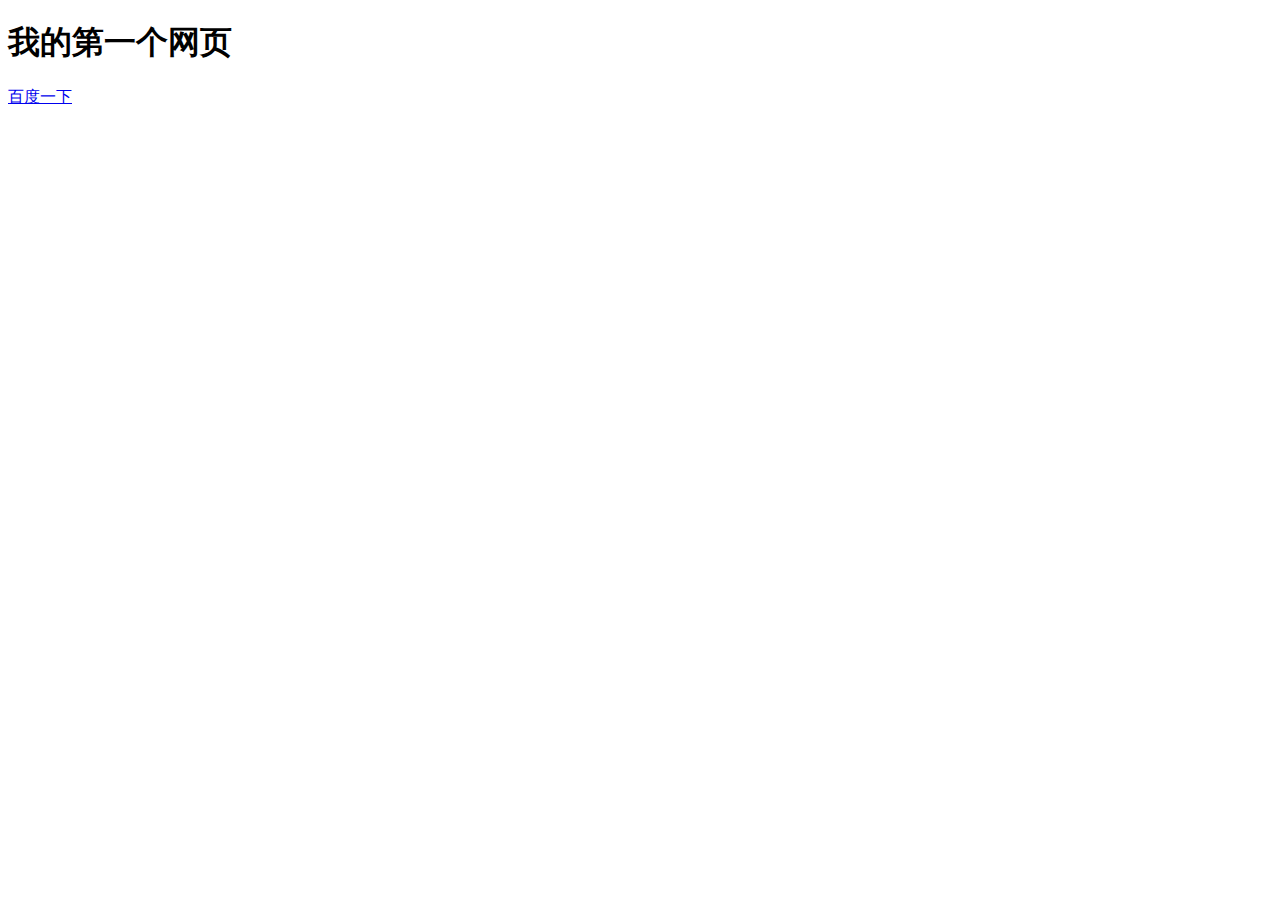
<file: index.html>
<!DOCTYPE html>
<html lang="en">
<head>
  <meta charset="UTF-8">
  <meta http-equiv="X-UA-Compatible" content="IE=edge">
  <meta name="viewport" content="width=device-width, initial-scale=1.0">
  <title>Document</title>
</head>
<body>
  <h1>我的第一个网页</h1>
  <a href="https://www.baidu.com">百度一下</a>
</body>
</html>
</file>
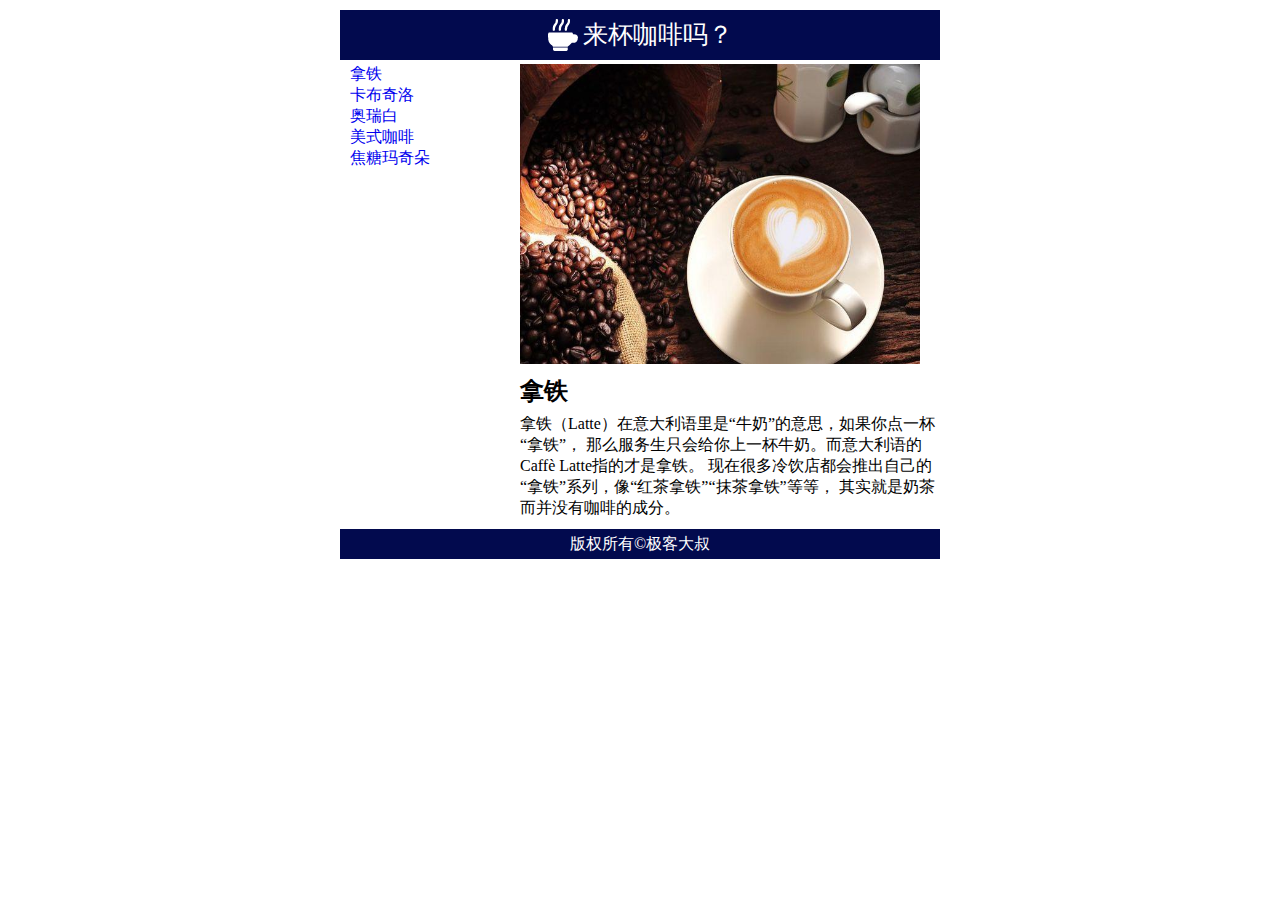
<file: 咖啡网页/index.html>
<!DOCTYPE html>
<html lang="en">
<head>
  <meta charset="UTF-8">
  <meta http-equiv="X-UA-Compatible" content="IE=edge">
  <meta name="viewport" content="width=device-width, initial-scale=1.0">
  <title>Document</title>
  <link rel="stylesheet" href="index.css">
</head>
<body>
  <div class="header">
    <i class="icon"></i>
    <span>来杯咖啡吗？</span>
  </div>
  <div class="main">
    <div class="main_le">
      <ul class="list">
        <li><a href="#">拿铁</a></li>
        <li><a href="#">卡布奇洛</a></li>
        <li><a href="#">奥瑞白</a></li>
        <li><a href="#">美式咖啡</a></li>
        <li><a href="#">焦糖玛奇朵</a></li>
      </ul>
    </div>
    <div class="main_ri">
      <img src="./img/kaf.jpg" alt="">
      <h2><stong>拿铁</stong></h2>
      <p>拿铁（Latte）在意大利语里是“牛奶”的意思，如果你点一杯“拿铁”，
        那么服务生只会给你上一杯牛奶。而意大利语的Caffè Latte指的才是拿铁。
        现在很多冷饮店都会推出自己的“拿铁”系列，像“红茶拿铁”“抹茶拿铁”等等，
        其实就是奶茶而并没有咖啡的成分。
      </p>
    </div>
  </div>
  <div class="footer">版权所有&copy;极客大叔</div>
</body>
</html>
</file>
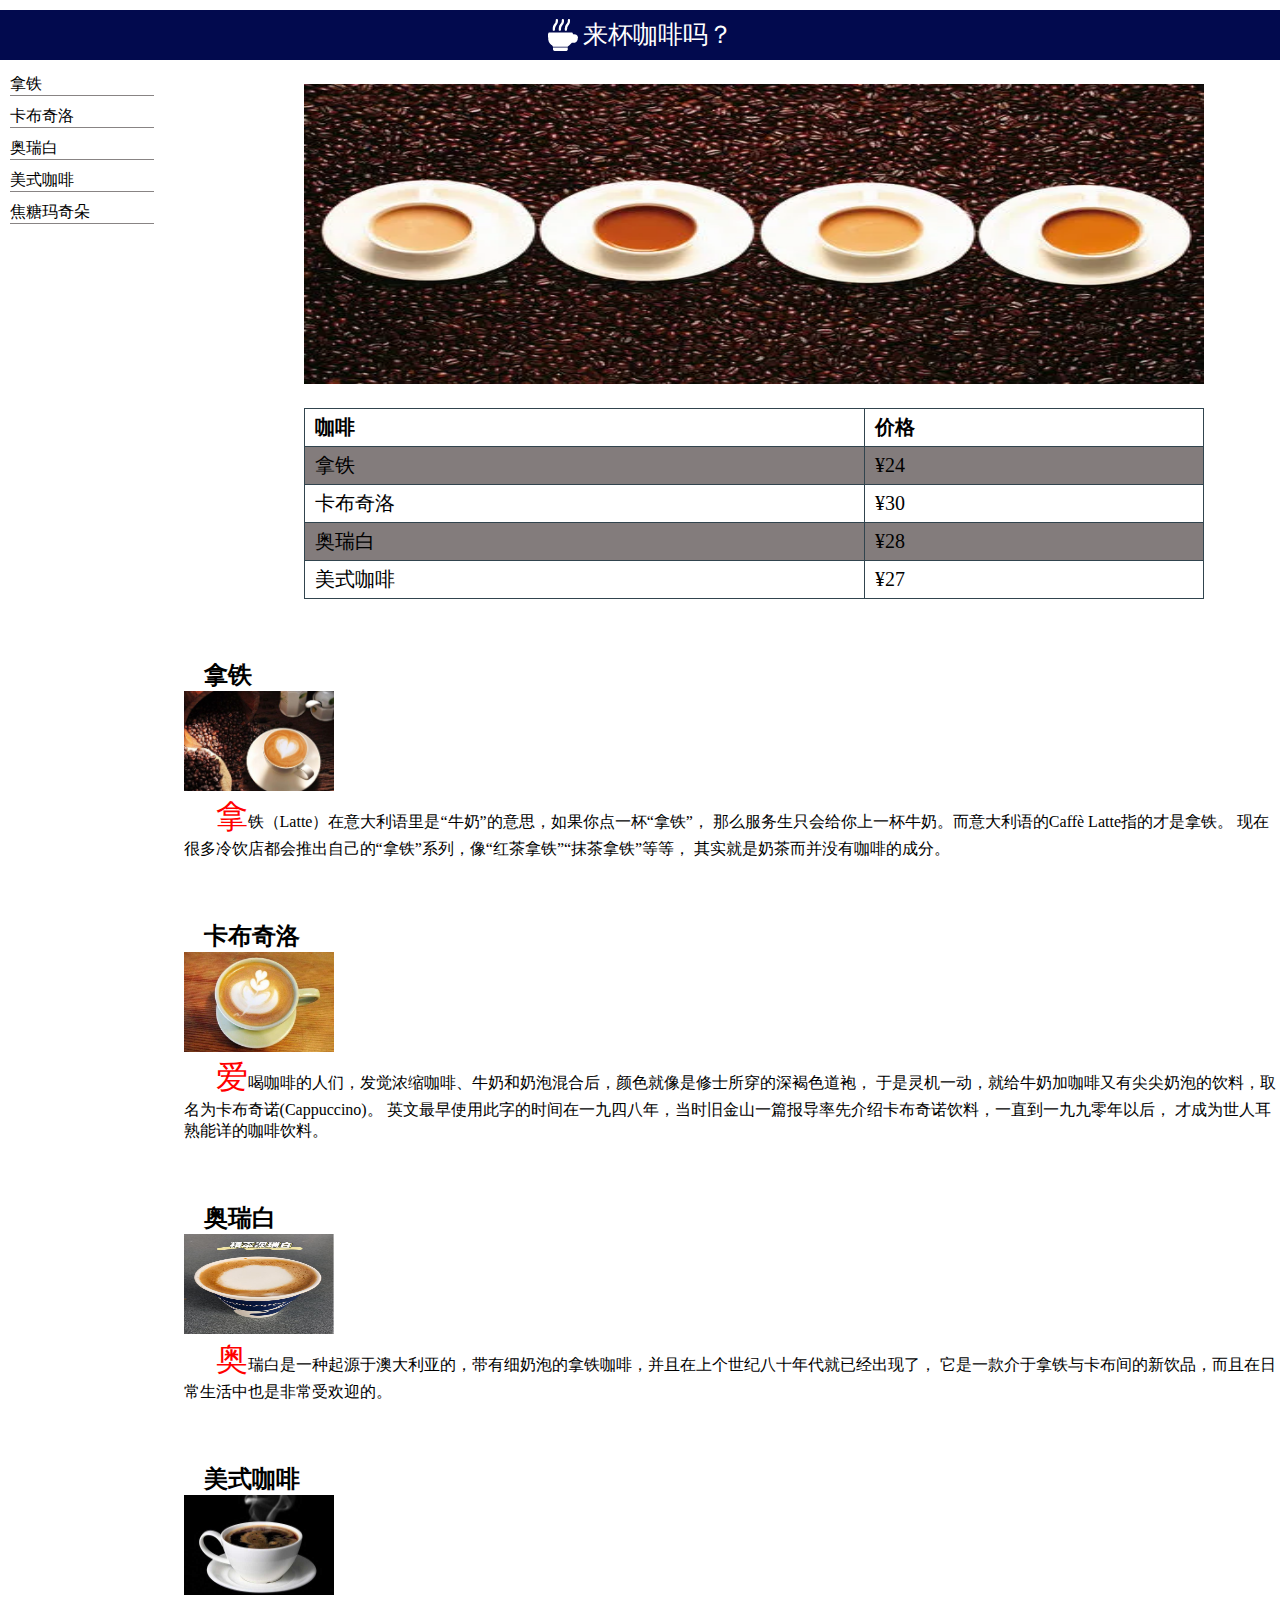
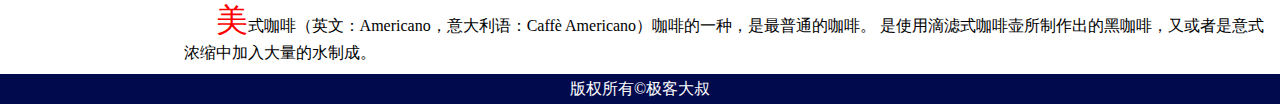
<file: 咖啡网页改进版/index.html>
<!DOCTYPE html>
<html lang="en">
<head>
  <meta charset="UTF-8">
  <meta http-equiv="X-UA-Compatible" content="IE=edge">
  <meta name="viewport" content="width=device-width, initial-scale=1.0">
  <title>Document</title>
  <link rel="stylesheet" href="index.css">
</head>
<body>
  <div class="header">
    <i class="icon"></i>
    <span>来杯咖啡吗？</span>
  </div>
  <div class="main">
    <div class="main_le">
      <ul class="list">
        <li><a href="#">拿铁</a></li>
        <li><a href="#">卡布奇洛</a></li>
        <li><a href="#">奥瑞白</a></li>
        <li><a href="#">美式咖啡</a></li>
        <li><a href="#">焦糖玛奇朵</a></li>
      </ul>
    </div>
    <div class="main_ri">
      <img class="img_index" src="./img/咖啡-主.webp">
      <table>
        <tr>
          <th>咖啡</th>
          <th>价格</th>
        </tr>
        <tr>
          <td>拿铁</td>
          <td>&yen;24</td>
        </tr>
        <tr>
          <td>卡布奇洛</td>
          <td>&yen;30</td>
        </tr>
        <tr>
          <td>奥瑞白</td>
          <td>&yen;28</td>
        </tr>
        <tr>
          <td>美式咖啡</td>
          <td>&yen;27</td>
        </tr>
      </table>
      <h2><stong>拿铁</stong></h2>
      <img class="img_style" src="./img/拿铁.jpg" alt="">
      <p>拿铁（Latte）在意大利语里是“牛奶”的意思，如果你点一杯“拿铁”，
        那么服务生只会给你上一杯牛奶。而意大利语的Caffè Latte指的才是拿铁。
        现在很多冷饮店都会推出自己的“拿铁”系列，像“红茶拿铁”“抹茶拿铁”等等，
        其实就是奶茶而并没有咖啡的成分。
      </p>
      <h2><stong>卡布奇洛</stong></h2>
      <img class="img_style" src="./img/卡布奇洛.jpg" alt="">
      <p>爱喝咖啡的人们，发觉浓缩咖啡、牛奶和奶泡混合后，颜色就像是修士所穿的深褐色道袍，
        于是灵机一动，就给牛奶加咖啡又有尖尖奶泡的饮料，取名为卡布奇诺(Cappuccino)。
        英文最早使用此字的时间在一九四八年，当时旧金山一篇报导率先介绍卡布奇诺饮料，一直到一九九零年以后，
        才成为世人耳熟能详的咖啡饮料。
      </p>
      <h2><stong>奥瑞白</stong></h2>
      <img class="img_style" src="./img/奥瑞白.jpg" alt="">
      <p>奥瑞白是一种起源于澳大利亚的，带有细奶泡的拿铁咖啡，并且在上个世纪八十年代就已经出现了，
        它是一款介于拿铁与卡布间的新饮品，而且在日常生活中也是非常受欢迎的。

      </p>
      <h2><stong>美式咖啡</stong></h2>
      <img class="img_style" src="./img/美式咖啡.jpg" alt="">
      <p>美式咖啡（英文：Americano，意大利语：Caffè Americano）咖啡的一种，是最普通的咖啡。
        是使用滴滤式咖啡壶所制作出的黑咖啡，又或者是意式浓缩中加入大量的水制成。
      </p>
    </div>
  </div>
  <div class="footer">版权所有&copy;极客大叔</div>
</body>
</html>
</file>
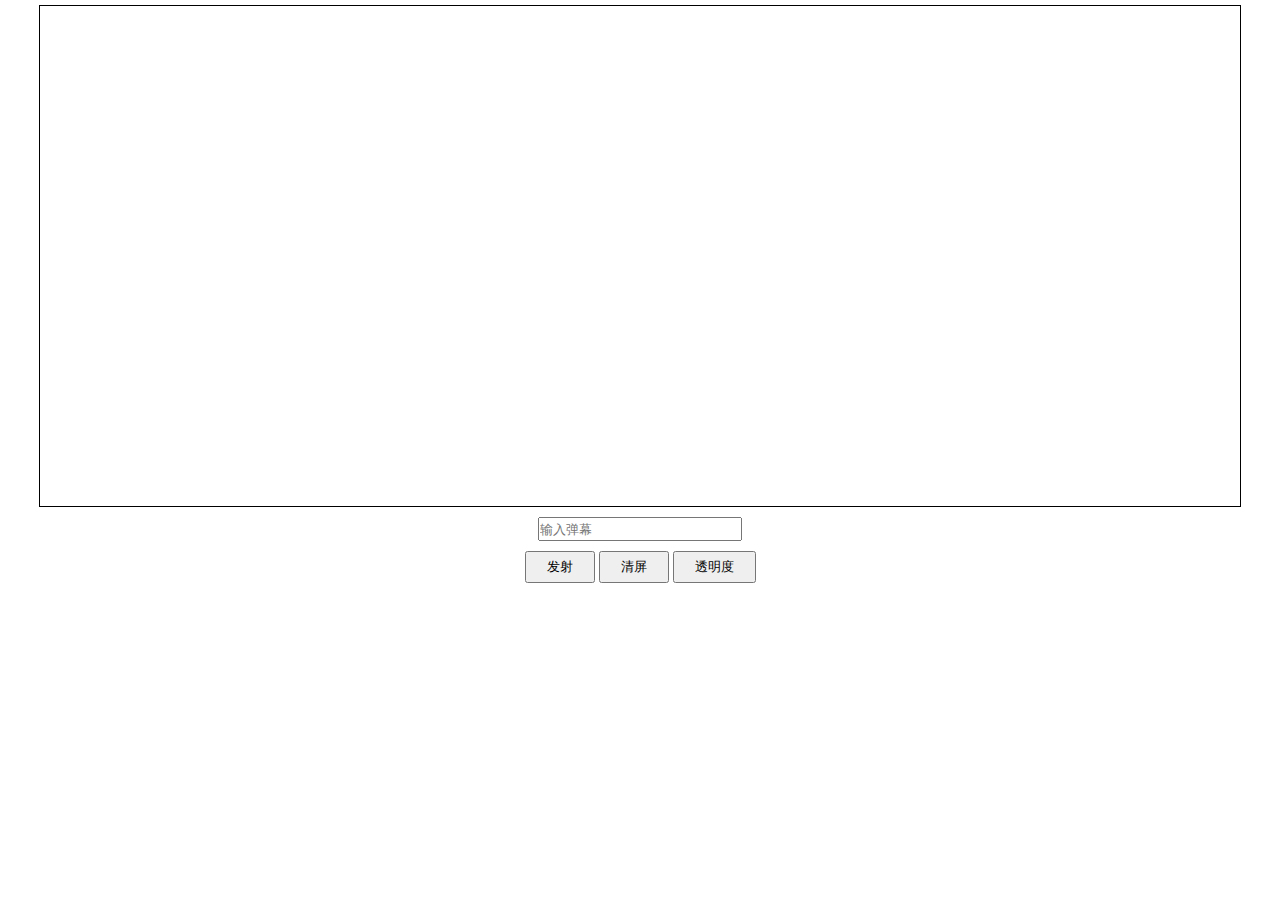
<file: 弹幕墙/index.html>
<!DOCTYPE html>
<html lang="en">
<head>
  <meta charset="UTF-8">
  <meta http-equiv="X-UA-Compatible" content="IE=edge">
  <meta name="viewport" content="width=device-width, initial-scale=1.0">
  <title>Document</title>
  <script src="http://libs.baidu.com/jquery/1.9.1/jquery.min.js"></script>
  <script src="main.js"></script>
  <link rel="stylesheet" href="style.css">
</head>
<body>
  <div class="container"></div>
  <input type="text" class="emit_content" placeholder="输入弹幕">
  <div class="console">
    <button id="emit" class="btn_box">发射</button>
    <button id="clear" class="btn_box">清屏</button>
    <button id="transparent" class="btn_box">透明度</button>
  </div>
</body>
</html>
</file>
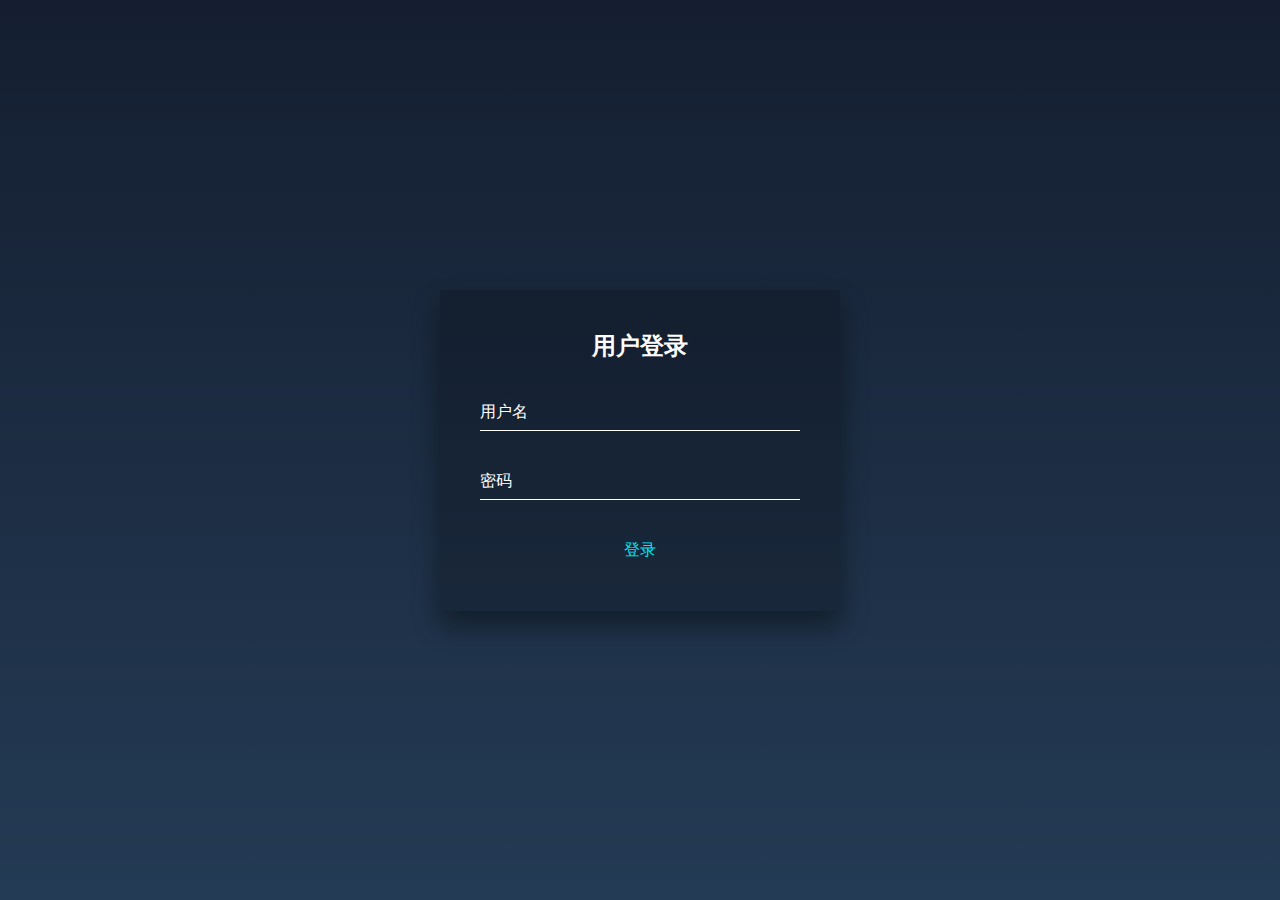
<file: 登录界面/index.html>
<!DOCTYPE html>
<html lang="en">
<head>
  <meta charset="UTF-8">
  <meta http-equiv="X-UA-Compatible" content="IE=edge">
  <meta name="viewport" content="width=device-width, initial-scale=1.0">
  <title>Document</title>
  <link rel="stylesheet" href="style.css">
</head>
<body>
  <!-- .login>h2+(.login_box*2>input[required]+label)+a>sapn -->
  <div class="login">
    <h2>用户登录</h2>
    <div class="login_box">
      <input type="text" required="required">
      <label>用户名</label>
    </div>
    <div class="login_box">
      <input type="password" required="required">
      <label>密码</label>
    </div>
    <a href="javascript:void(0)">
      登录
      <span></span>
      <span></span>
      <span></span>
      <span></span>
    </a>
  </div>
</body>
</html>
</file>
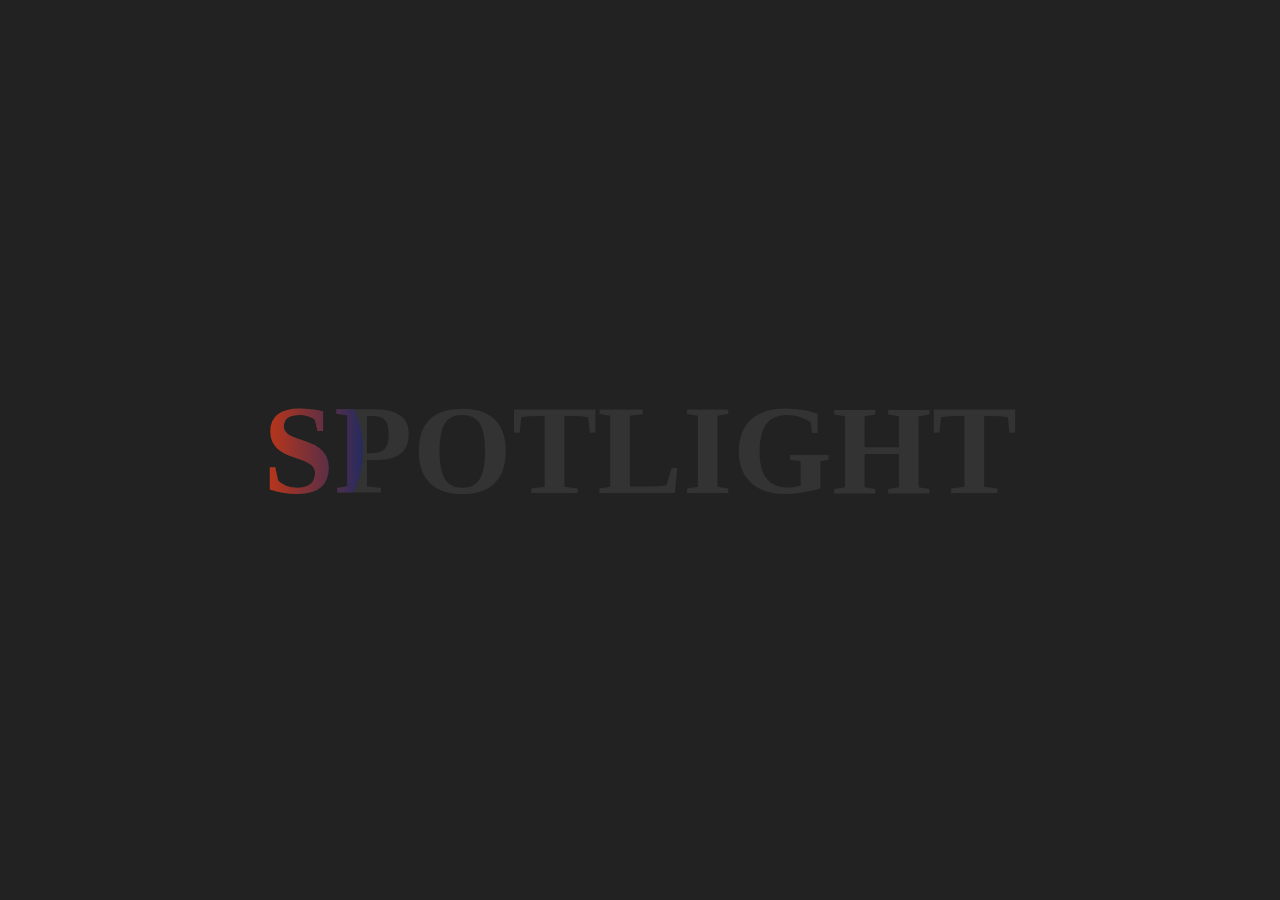
<file: 聚光灯效果/index.html>
<!DOCTYPE html>
<html lang="en">
<head>
  <meta charset="UTF-8">
  <meta http-equiv="X-UA-Compatible" content="IE=edge">
  <meta name="viewport" content="width=device-width, initial-scale=1.0">
  <title>Document</title>
  <link rel="stylesheet" href="style.css">
</head>
<body>
  <h1>spotlight</h1>
</body>
</html>
</file>
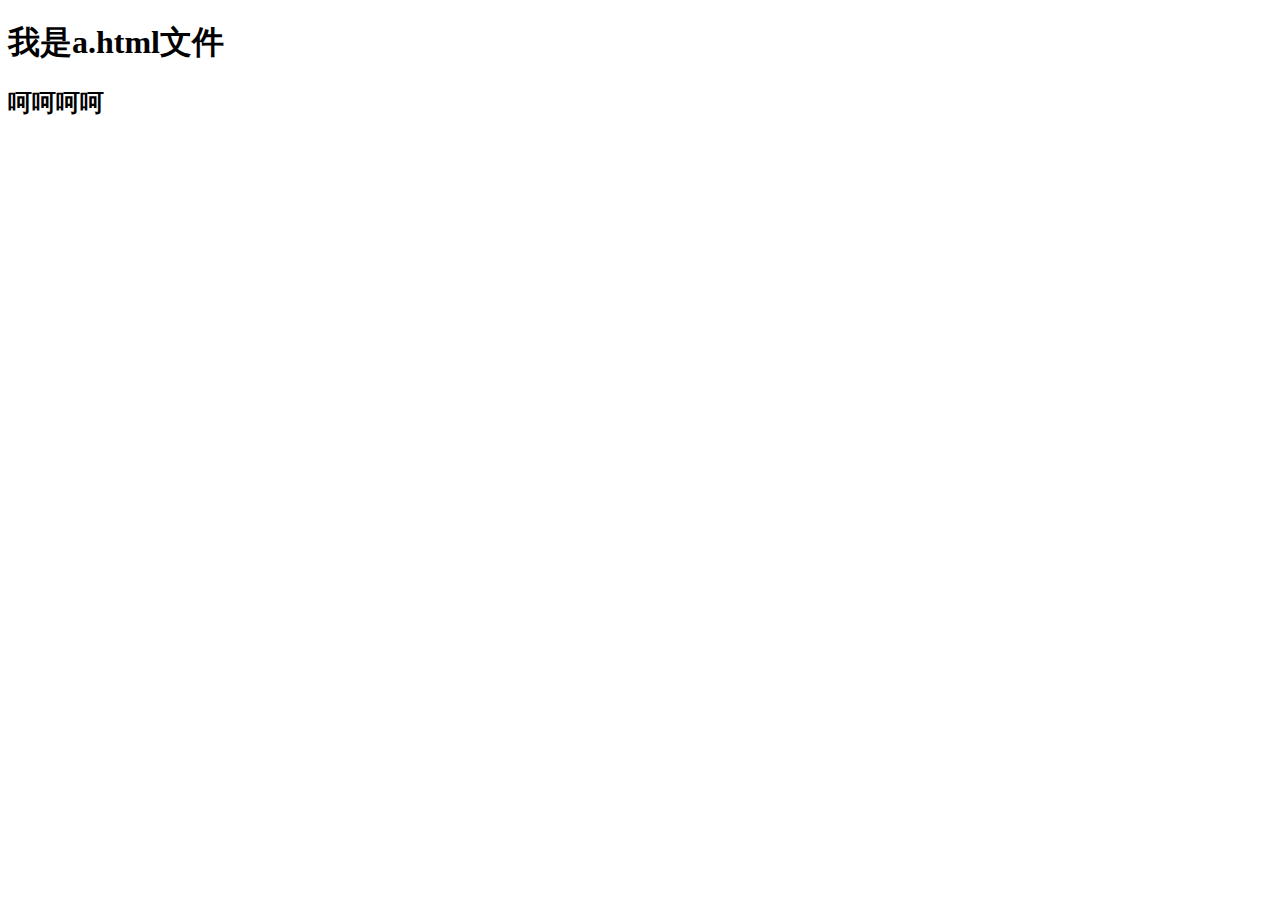
<file: a.html>
<!DOCTYPE html>
<html lang="en">
<head>
  <meta charset="UTF-8">
  <meta http-equiv="X-UA-Compatible" content="IE=edge">
  <meta name="viewport" content="width=device-width, initial-scale=1.0">
  <title>Document</title>
</head>
<body>
  <h1>我是a.html文件</h1>
  <h2>呵呵呵呵</h2>
</body>
</html>
</file>
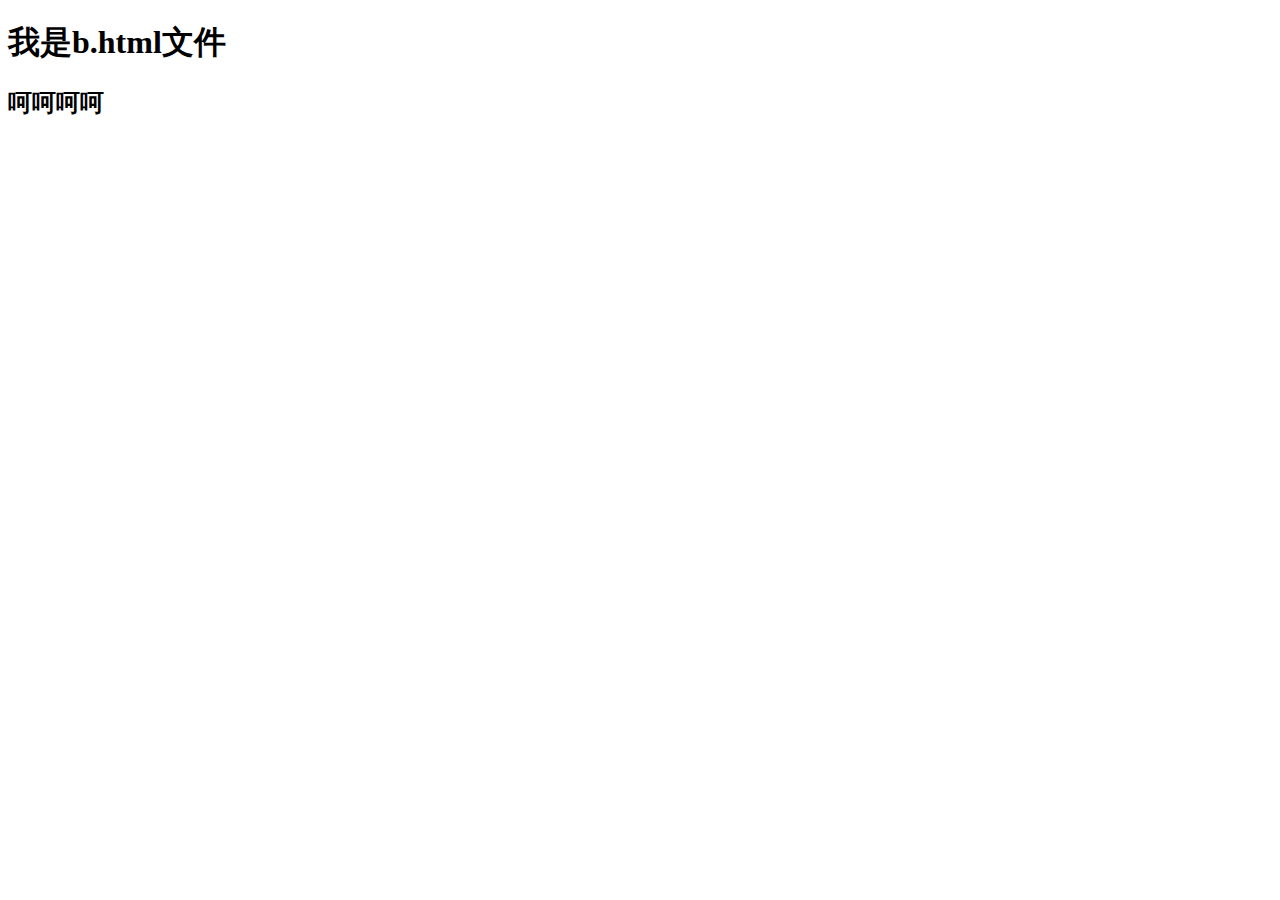
<file: b.html>
<!DOCTYPE html>
<html lang="en">
<head>
  <meta charset="UTF-8">
  <meta http-equiv="X-UA-Compatible" content="IE=edge">
  <meta name="viewport" content="width=device-width, initial-scale=1.0">
  <title>Document</title>
</head>
<body>
  <h1>我是b.html文件</h1>
  <h2>呵呵呵呵</h2>
</body>
</html>
</file>
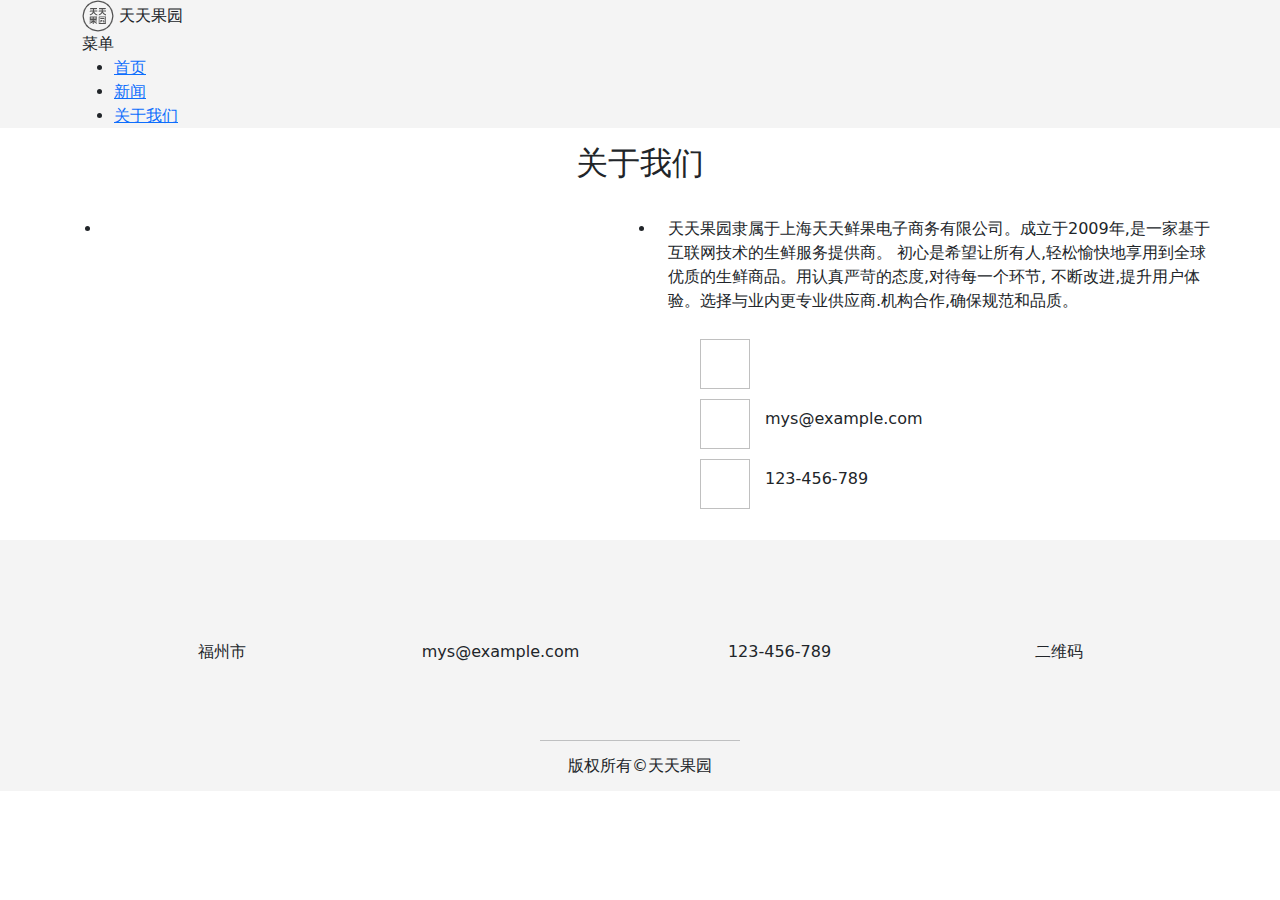
<file: 企业站/user.html>
<!DOCTYPE html>
<html>
<head>
	<meta http-equiv="Content-Type" content="text/html; charset=utf-8" />
	<meta name="viewport" content="initial-scale=1.0, user-scalable=no" />
	<link rel="stylesheet" href="./css/user.css">
	<link href="https://cdn.jsdelivr.net/npm/bootstrap@5.0.1/dist/css/bootstrap.min.css" rel="stylesheet"  crossorigin="anonymous">
  <script src="https://cdn.jsdelivr.net/npm/bootstrap@5.0.1/dist/js/bootstrap.bundle.min.js"  crossorigin="anonymous"></script>
	<script src="https://apps.bdimg.com/libs/jquery/2.1.4/jquery.min.js"></script>
	<script src="https://cdn.bootcdn.net/ajax/libs/lazysizes/5.3.2/lazysizes.min.js"></script>
	<script type="text/javascript" src="//api.map.baidu.com/api?v=2.0&ak=uG4Cl4pP5lDeuCZ7SDqXRSQjfmHiAKPH"></script>
	<title>地图展示</title>
</head>
<body>
	<div class="headers">
    <div class="con_text container">
			<div>
				<i class="icon"></i>
        <span>天天果园</span>
			</div>
			<div class="my_meun">菜单</div>
      <div class="con_right list">
				<ul>
					<li><a href="index.html">首页</a></li>
					<li><a href="news.html">新闻</a></li>
					<li><a href="user.html">关于我们</a></li>
				</ul>
			</div>
      
    </div>
  </div>
	<div class="about container">
		<h2>关于我们<h2>
	</div>
	<div class="main">
		<div class="container">
			<ul class="content_ul row">
				<li class="col-lg-6 col-md-12 col-sm-12">
					<div id="allmap"></div>
				</li>
				<li class="col-lg-6 col-md-12 col-sm-12">
					<div class="content">
						<p>天天果园隶属于上海天天鲜果电子商务有限公司。成立于2009年,是一家基于互联网技术的生鲜服务提供商。
							初心是希望让所有人,轻松愉快地享用到全球优质的生鲜商品。用认真严苛的态度,对待每一个环节,
							不断改进,提升用户体验。选择与业内更专业供应商.机构合作,确保规范和品质。
						</p>
						<ul>
							<li>
								<img data-src="./img/地图2.png" class="lazyload" alt=""><span class="place"></span>
							</li>
							<li>
								<img data-src="./img/邮箱.png" class="lazyload" alt=""><span>mys@example.com</span>
							</li>
							<li>
								<img data-src="./img/联系我们.png" class="lazyload" alt=""><span>123-456-789</span>
							</li>
						</ul>
					</div>
				</li>
			</ul>
		</div>	
	</div>
	<div class="footer">
		<ul class="footer_top container">
			<li class="col-xl-3 col-lg-3 col-md-6 col-sm-6">
        <img data-src="./img/地图2.png" class="lazyload" alt="">
        <p>福州市</p>
      </li>
      <li class="col-xl-3 col-lg-3 col-md-6 col-sm-6">
        <img data-src="./img/邮箱.png" class="lazyload" alt="">
        <p>mys@example.com</p>
      </li>
      <li class="col-xl-3 col-lg-3 col-md-6 col-sm-6">
        <img data-src="./img/联系我们.png" class="lazyload" alt="">
        <p>123-456-789</p>
      </li>
      <li class="col-xl-3 col-lg-3 col-md-6 col-sm-6">
        <img data-src="./img/二维码.png" class="lazyload" alt="">
        <p>二维码</p>
      </li>
		</ul>
		<hr>
		<div>版权所有&copy;天天果园</div>
	</div>
</body>
</html>
<script type="text/javascript">

	$(document).ready(function(){

		$(".my_meun").click(function(){
        if($(".list").hasClass("list-mobile")){
          $(".list").removeClass("list-mobile")
        }else{
          $(".list").addClass("list-mobile")
        }
    })

		// 百度地图API功能
		var map = new BMap.Map("allmap");
		var geoc = new BMap.Geocoder(); //地址解析对象
		var markersArray = [];
		var geolocation = new BMap.Geolocation();

		var point = new BMap.Point(116.331398, 39.897445);
		map.centerAndZoom(point, 12); // 中心点
		map.enableScrollWheelZoom(true);     //开启鼠标滚轮缩放
		geolocation.getCurrentPosition(function (r) {
			if (this.getStatus() == BMAP_STATUS_SUCCESS) {
				var mk = new BMap.Marker(r.point);
				map.addOverlay(mk);
				map.panTo(r.point);

			}
			else {
				alert('failed' + this.getStatus());
			}
		}, {enableHighAccuracy: true})
		map.addEventListener("click", showInfo);

		//清除标识
		function clearOverlays() {

			if (markersArray) {
				for (i in markersArray) {
					map.removeOverlay(markersArray[i])
				}
			}
		}

		//地图上标注
		function addMarker(point) {
			var marker = new BMap.Marker(point);
			markersArray.push(marker);
			clearOverlays();
			map.addOverlay(marker);
		}

		//点击地图事件处理
		function showInfo(e) {
			geoc.getLocation(e.point, function (rs) {
				var addComp = rs.addressComponents;
				var address = addComp.province + addComp.city + addComp.district + addComp.street + addComp.streetNumber;
				$('.place').html(address);
			});
			addMarker(e.point);
		}
	})
	
</script>
</file>
<file: 咖啡网页/index.css>
* {
  margin: 0 auto;
  padding: 0;
}
.header {
  width: 600px;
  height: 50px;
  margin-top: 10px;
  text-align: center;
  background-color: #020A4E;
}
span {
  font-size: 25px;
  line-height: 50px;
  color: #fff;
  vertical-align: middle;
}
.icon {
  display: inline-block;
  width: 32px;
  height: 32px;
  vertical-align: middle;
  background: url(./img/咖啡.png);
}
.main {
  width: 600px;
  margin-top: 4px;
}
.main::after{
  content: "";
  display: block;
  height: 0;
  visibility: hidden;
  clear: both;
}
.main_le {
  float: left;
  width: 30%;
}
.list {
  list-style-type: none;
  margin-left: 10px;
}
.list a {
  text-decoration: none;
}
.list a:hover {
  color: #f00;
}
.main_ri {
  float: left;
  width: 70%;
}
.main_ri img {
  width: 400px;
  height: 300px;
}
.main_ri h2 {
  margin: 7px auto;
}
.footer {
  width: 600px;
  height: 30px;
  margin-top: 10px;
  text-align: center;
  color: #fff;
  line-height: 30px;
  background-color: #020A4E;
}
</file>
<file: 咖啡网页改进版/index.css>
* {
  margin: 0 auto;
  padding: 0;
}
.header {
  width: 100%;
  height: 50px;
  margin-top: 10px;
  text-align: center;
  background-color: #020A4E;
}
span {
  font-size: 25px;
  line-height: 50px;
  color: #fff;
  vertical-align: middle;
}
.icon {
  display: inline-block;
  width: 32px;
  height: 32px;
  vertical-align: middle;
  background: url(./img/咖啡.png);
}
.main {
  width: 100%;
  margin-top: 4px;
}
.main::after{
  content: "";
  display: block;
  height: 0;
  visibility: hidden;
  clear: both;
}
.main_le {
  float: left;
  width:12%;
  /* background-color: #E8E8E8; */
  /* margin-left: 0; */
}
.list {
  list-style-type: none;
  margin-left: 10px;
}
.list li {
  margin: 10px auto;
  border-bottom: 1px solid rgb(136, 132, 132);
}
.list a {
  text-decoration: none;
  color: #000;
}
.list a:hover {
  color: #f00;
}
.main_ri {
  float: left;
  width: 88%;
} 
.img_index{
  width: 900px;
  height: 300px;
  margin-left: 150px;
  margin-top: 20px;
}
table {
  width: 900px;
  margin-left: 150px;
  margin-top: 20px;
  border-collapse: collapse;
}
th, td {
  padding: 5px 10px;
  font-size: 20px;
  border: 1px solid #31444E;
  text-align: left;
}
table tr:nth-child(even){
  background: #837c7c;
}
.main_ri h2 {
  margin-top: 60px;
  margin-left: 50px;
}
.main_ri p {
  text-indent: 2em;
  margin-left: 30px;
}
.main_ri p::first-letter {
  color: #f00;
  font-size: 32px;
}
.img_style {
  width: 150px;
  height: 100px;
  margin-left: 30px;
}
.footer {
  width: 100%;
  height: 30px;
  margin-top: 10px;
  text-align: center;
  color: #fff;
  line-height: 30px;
  background-color: #020A4E;
}
</file>
<file: 弹幕墙/style.css>
* {
  margin: 0;
  padding: 0;
}
body {
  display: flex;
  justify-content: center;
  align-items: center;
  flex-direction: column;
}
.container {
  position: relative;
  height: 500px;
  width: 1200px;
  margin-top: 5px;
  overflow: hidden;
  border: 1px solid #000;
}
.emit_content {
  height: 20px;
  width: 200px;
  outline: none;
  margin-top: 10px;
}
.btn_box {
  margin-top: 10px;
  padding: 5px 20px;
}
.btn_box:hover {
  color: #f00;
}
</file>
<file: 登录界面/style.css>
* {
  /* 初始化，清除页面元素的内外边距 */
  padding: 0;
  margin: 0;
  /* 盒子模型 */
  box-sizing: border-box;
}
body {
  /* 弹性布局 让页面元素垂直+水平居中 */
  display: flex;
  justify-content: center;
  align-items: center;
  /* 让页面始终占浏览器可视区域总高度 */
  height: 100vh;
  /* 背景渐变色 */
  background: linear-gradient(#141e30,#243b55);
}
.login {
  display: flex;
  flex-direction: column;
  align-items: center;
  width: 400px;
  padding: 40px;
  background-color: rgba(0, 0, 0, 0.2);
  box-shadow: 0 15px 25px rgba(0, 0, 0, 0.4);
}
.login h2 {
  color: #fff;
  margin-bottom: 30px;
}
.login .login_box {
  position: relative;
  width: 100%;
}
.login .login_box input {
  /* 清除input框自带的边框和轮廓 */
  outline: none;
  border: none;
  width: 100%;
  padding: 10px 0;
  margin-bottom: 30px;
  color: #fff;
  font-size: 16px;
  border-bottom: 1px solid #fff;
  /* 背景颜色为透明色 */
  background-color: transparent;
}
.login .login_box label {
  position: absolute;
  top: 0;
  left: 0;
  padding: 10px 0;
  color: #fff;
  pointer-events: none;
  /* 过渡 */
  transition: all 0.5s;
}
.login .login_box input:focus +label,
.login .login_box input:valid +label {
  top: -20px;
  color: #03e9f4;
  font-size: 12px;
}
.login a {
  overflow: hidden;
  position: relative;
  padding: 10px 20px;
  color: #03e9f4;
  text-decoration: none;
  transition: all 0.5s;
}
.login a:hover {
  color: #fff;
  border-radius: 5px;
  background-color: #03e9f4;
  box-shadow: 0 0 5px #03e9f4, 0 0 25px #03e9f4, 
  0 0 50px #03e9f4, 0 0 100px #03e9f4;
}
.login a span {
  position: absolute;
}
.login a span:first-child {
  top: 0;
  left: -100%;
  width: 100%;
  height: 2px;
  background: linear-gradient(to right, transparent, #03e9f4);
  /* 动画 名称 时长 匀速运动 无限次运动 */
  animation: move1 1s linear infinite;
}
.login a span:nth-child(2) {
  right: 0;
  top: -100%;
  width: 2px;
  height: 100%;
  background: linear-gradient(transparent, #03e9f4);
  /* 0.25s是延迟时间 */
  animation: move2 1s linear 0.25s infinite;
}
.login a span:nth-child(3) {
  right: -100%;
  bottom: 0;
  width: 100%;
  height: 2px;
  background: linear-gradient(to left, transparent, #03e9f4);
  animation: move3 1s linear 0.5s infinite;
}
.login a span:last-child {
  left: 0;
  bottom: -100%;
  width: 2px;
  height: 100%;
  background: linear-gradient(#03e9f4, transparent);
  animation: move4 1s linear 0.75s infinite;
}
@keyframes move1 {
  0% {
    left: -100%;
  }
  50%,
  100% {
    left: 100%;
  }
}
@keyframes move2 {
  0% {
    top: -100%;
  }
  50%,
  100% {
    top: 100%;
  }
}
@keyframes move3 {
  0% {
    right: -100%;
  }
  50%,
  100% {
    right: 100%;
  }
}
@keyframes move4 {
  0% {
    bottom: -100%;
  }
  50%,
  100% {
    bottom: 100%;
  }
}
</file>
<file: 聚光灯效果/style.css>
* {
  margin: 0;
  padding: 0;
}
body {
  display: flex;
  justify-content: center;
  align-items: center;
  height: 100vh;
  background-color: #222;
}
h1 {
  position: relative;
  /* 文字大写 */
  text-transform: uppercase;
  color: #333;
  /* 1rem=16px */
  font-size: 8rem;
}
h1::after {
  content: 'spotlight';
  position: absolute;
  top: 0;
  left: 0;
  /* 文字透明色 */
  color: transparent;
  background-image: linear-gradient(to right,#c23616,#192a65,
  #00d2d3,yellow,#6d214f,#2e86de,#4cd137,#e84118);
  background-clip: text;
  -webkit-background-clip: text;
  clip-path: circle(100px at 0% 50%);
  animation: move 5s infinite;
}
@keyframes move {
  0% {
    clip-path: circle(100px at 0% 50%);
  }
  50% {
    clip-path: circle(100px at 100% 50%);
  }
  100% {
    clip-path: circle(100px at 0% 50%);
  }
}
</file>
<file: 企业站/css/user.css>
* {
  margin: 0;
  padding: 0;
}
.headers {
  background-color: #f4f4f4;
}
.containers {
    width: 1200px;
    height: 50px;
    padding: 0;
    margin: 0 auto;
}
.icon {
    display: inline-block;
    width: 32px;
    height: 32px; 
    vertical-align: middle;
    background: url(../img/logo.png);
}
.containers span {  
    font-size: 20px;
    line-height: 50px;
    vertical-align: middle;
}
.containers ul {
    float: right;
    margin-bottom: 0;
}
.containers li {
    display: inline;
    line-height: 50px;
    
}
.containers a {
    color: #000;
}
.containers a:hover {
  color: #f00;
}
.about {
  margin-top: 15px;
  text-align: center;
}
.main {
  width: 1200px;
  height: 350px;
  margin: 0 auto;
  display: flex;
  justify-content: space-between;
  align-items: center;
}
#allmap {
  width: 600px;
  height: 280px;
  overflow: hidden;
  font-family:"微软雅黑";
}
.content {
  width: 550px;
  height: 280px;
}
.content ul {
  list-style: none;
}
.content li img {
  width: 50px;
  height: 50px;
  margin-top: 10px; 
  vertical-align: middle;
}
.content span {
  margin-left: 15px;
  vertical-align: middle;
}
.footer {
  background-color: #f4f4f4;
}
.footer_top {
  width: 1200px;
  height: 200px;
  list-style: none;
  padding: 0;
  margin: 0 auto;
  display: flex;
  justify-content: space-around;
  align-items: center;
}
.footer_top li {
  text-align: center;
}
.footer_top p {
  margin-bottom: 0;
}
.footer hr {
  width: 200px;
  margin: 0 auto;
}
.footer div {
  height: 50px;
  line-height: 50px;
  text-align: center;
}
</file>
